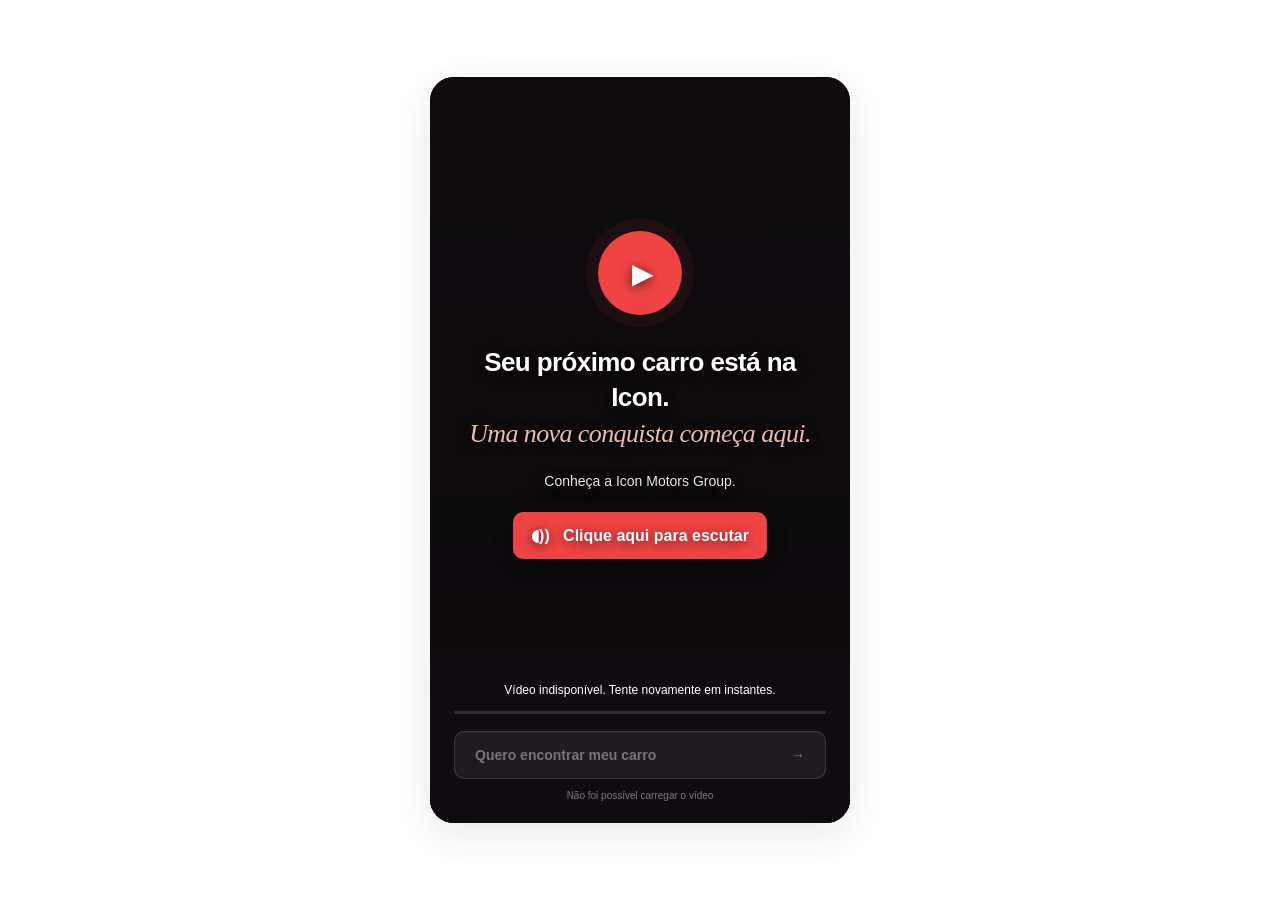
<file: index.html>
<!doctype html>
<html lang="pt-BR">
<head>
  <meta charset="utf-8">
  <meta name="viewport" content="width=device-width, initial-scale=1, viewport-fit=cover">
  <meta name="theme-color" content="#ffffff">
  <title>Icon Motors Group | Seu próximo carro está na Icon</title>
  <link rel="stylesheet" href="styles.css">
</head>
<body>
  <main class="player" aria-label="Apresentação em vídeo">
    <video id="video" playsinline autoplay muted preload="auto" disablepictureinpicture disableremoteplayback aria-label="Vídeo de apresentação"></video>
    <button id="cover" class="cover preview" type="button" aria-label="Assistir ao vídeo com som">
      <span class="play-icon" aria-hidden="true">▶</span>
      <span class="headline">Seu próximo carro está na Icon.<br><em>Uma nova conquista começa aqui.</em></span>
      <span class="intro">Conheça a Icon Motors Group.</span>
      <span class="sound">◖)) &nbsp; Clique aqui para escutar</span>
    </button>
    <button id="pause" class="pause" type="button" aria-label="Pausar vídeo" hidden>Ⅱ</button>
    <div class="bottom">
      <p id="status" role="status">Assista à metade do vídeo para liberar o próximo passo.</p>
      <div class="progress" role="progressbar" aria-label="Progresso do vídeo" aria-valuemin="0" aria-valuemax="100" aria-valuenow="0"><span id="progress"></span></div>
      <button id="continue" class="continue" disabled>Quero encontrar meu carro <span aria-hidden="true">→</span></button>
      <span id="hint" class="hint">Continue para falar com a nossa equipe.</span>
    </div>
  </main>
  <script src="config.js"></script>
  <script type="module" src="app.js"></script>
</body>
</html>
</file>
<file: styles.css>
* { box-sizing: border-box; }
:root { font-family: Arial, Helvetica, sans-serif; color-scheme: light; }
body { margin: 0; min-height: 100svh; background: #fff; display: grid; place-items: center; padding: 28px; }
button { font: inherit; cursor: pointer; -webkit-tap-highlight-color: transparent; }
button:focus-visible { outline: 3px solid #ffcc86; outline-offset: 4px; }
.player { position: relative; isolation: isolate; width: min(420px, calc((100svh - 56px) * 9 / 16)); aspect-ratio: 9 / 16; overflow: hidden; border-radius: 24px; background: #171415; box-shadow: 0 12px 45px #24141918; }
video { width: 100%; height: 100%; display: block; object-fit: contain; background: #151214; }
.cover { position: absolute; inset: 0; border: 0; width: 100%; color: white; background: radial-gradient(ellipse at 20% 15%, #a63b3b70, transparent 55%), radial-gradient(ellipse at 90% 65%, #63405270, transparent 60%), linear-gradient(160deg, #272020, #100e10); display: flex; align-items: center; justify-content: center; flex-direction: column; padding: 30px 24px 140px; }
.play-icon { display: grid; place-items: center; padding-left: 5px; width: 84px; height: 84px; border-radius: 50%; background: #f04444; box-shadow: 0 0 0 12px #f0444412; font-size: 28px; margin-bottom: 30px; }
.headline { font-size: clamp(20px, 2.5vw, 26px); font-weight: 700; line-height: 1.35; letter-spacing: -.6px; }
.headline em { font-family: Georgia, serif; color: #e8bcae; font-weight: 400; }
.intro { margin-top: 20px; font-size: 14px; line-height: 1.5; color: #eee5e3; }
.sound { margin-top: 20px; font-size: 13px; color: #eee5e3; }
.bottom { position: absolute; bottom: 0; width: 100%; padding: 44px 24px 22px; background: linear-gradient(transparent, #100d10eb 30%); color: white; text-align: center; }
#status { font-size: 12px; margin: 0 0 12px; line-height: 1.5; }
.progress { height: 3px; background: #ffffff26; border-radius: 8px; margin-bottom: 17px; overflow: hidden; }
.progress span { display: block; height: 100%; width: 0; background: #f55d57; transition: width .1s linear; }
.continue { width: 100%; border: 1px solid #ffffff20; border-radius: 10px; padding: 15px 20px; background: #25d366; color: #072d15; box-shadow: 0 4px 22px #25d36645; font-size: 14px; font-weight: 700; display: flex; align-items: center; justify-content: space-between; }
.continue:disabled { background: #ffffff10; color: #ffffff65; box-shadow: none; cursor: not-allowed; }
.continue:not(:disabled):hover { background: #49e682; }
.hint { display: block; margin-top: 11px; color: #ffffff70; font-size: 10px; }
.pause { position: absolute; top: 18px; right: 18px; border: 1px solid #ffffff40; border-radius: 50%; width: 38px; height: 38px; background: #0006; color: white; }
[hidden] { display: none !important; }
@media (max-width: 600px) {
  body { padding: 0; background: #151214; }
  .player { width: 100%; height: 100svh; aspect-ratio: auto; border-radius: 0; box-shadow: none; }
  .bottom { padding-bottom: max(22px, env(safe-area-inset-bottom)); }
  .headline { font-size: 26px; }
}

.cover.preview { background: linear-gradient(#0005, #0007); text-shadow: 0 2px 12px #000a; }
.cover.preview .sound { background: #f04444; color: #fff; border-radius: 10px; padding: 14px 18px; font-size: 16px; font-weight: 700; box-shadow: 0 4px 22px #0004; }
</file>
<file: bdc/styles.css>
* { box-sizing: border-box; }
:root { font-family: Arial, Helvetica, sans-serif; color-scheme: light; }
body { margin: 0; min-height: 100svh; background: #fff; display: grid; place-items: center; padding: 28px; }
button { font: inherit; cursor: pointer; -webkit-tap-highlight-color: transparent; }
button:focus-visible { outline: 3px solid #ffcc86; outline-offset: 4px; }
.player { position: relative; isolation: isolate; width: min(420px, calc((100svh - 56px) * 9 / 16)); aspect-ratio: 9 / 16; overflow: hidden; border-radius: 24px; background: #171415; box-shadow: 0 12px 45px #24141918; }
video { width: 100%; height: 100%; display: block; object-fit: contain; background: #151214; }
.cover { position: absolute; inset: 0; border: 0; width: 100%; color: white; background: radial-gradient(ellipse at 20% 15%, #a63b3b70, transparent 55%), radial-gradient(ellipse at 90% 65%, #63405270, transparent 60%), linear-gradient(160deg, #272020, #100e10); display: flex; align-items: center; justify-content: center; flex-direction: column; padding: 30px 24px 140px; }
.play-icon { display: grid; place-items: center; padding-left: 5px; width: 84px; height: 84px; border-radius: 50%; background: #f04444; box-shadow: 0 0 0 12px #f0444412; font-size: 28px; margin-bottom: 30px; }
.headline { font-size: clamp(20px, 2.5vw, 26px); font-weight: 700; line-height: 1.35; letter-spacing: -.6px; }
.headline em { font-family: Georgia, serif; color: #e8bcae; font-weight: 400; }
.intro { margin-top: 20px; font-size: 14px; line-height: 1.5; color: #eee5e3; }
.sound { margin-top: 20px; font-size: 13px; color: #eee5e3; }
.bottom { position: absolute; bottom: 0; width: 100%; padding: 44px 24px 22px; background: linear-gradient(transparent, #100d10eb 30%); color: white; text-align: center; }
#status { font-size: 12px; margin: 0 0 12px; line-height: 1.5; }
.progress { height: 3px; background: #ffffff26; border-radius: 8px; margin-bottom: 17px; overflow: hidden; }
.progress span { display: block; height: 100%; width: 0; background: #f55d57; transition: width .1s linear; }
.continue { width: 100%; border: 1px solid #ffffff20; border-radius: 10px; padding: 15px 20px; background: #25d366; color: #072d15; box-shadow: 0 4px 22px #25d36645; font-size: 14px; font-weight: 700; display: flex; align-items: center; justify-content: space-between; }
.continue:disabled { background: #ffffff10; color: #ffffff65; box-shadow: none; cursor: not-allowed; }
.continue:not(:disabled):hover { background: #49e682; }
.hint { display: block; margin-top: 11px; color: #ffffff70; font-size: 10px; }
.pause { position: absolute; top: 18px; right: 18px; border: 1px solid #ffffff40; border-radius: 50%; width: 38px; height: 38px; background: #0006; color: white; }
[hidden] { display: none !important; }
@media (max-width: 600px) {
  body { padding: 0; background: #151214; }
  .player { width: 100%; height: 100svh; aspect-ratio: auto; border-radius: 0; box-shadow: none; }
  .bottom { padding-bottom: max(22px, env(safe-area-inset-bottom)); }
  .headline { font-size: 26px; }
}

.cover.preview { background: linear-gradient(#0005, #0007); text-shadow: 0 2px 12px #000a; }
.cover.preview .sound { background: #f04444; color: #fff; border-radius: 10px; padding: 14px 18px; font-size: 16px; font-weight: 700; box-shadow: 0 4px 22px #0004; }
</file>
